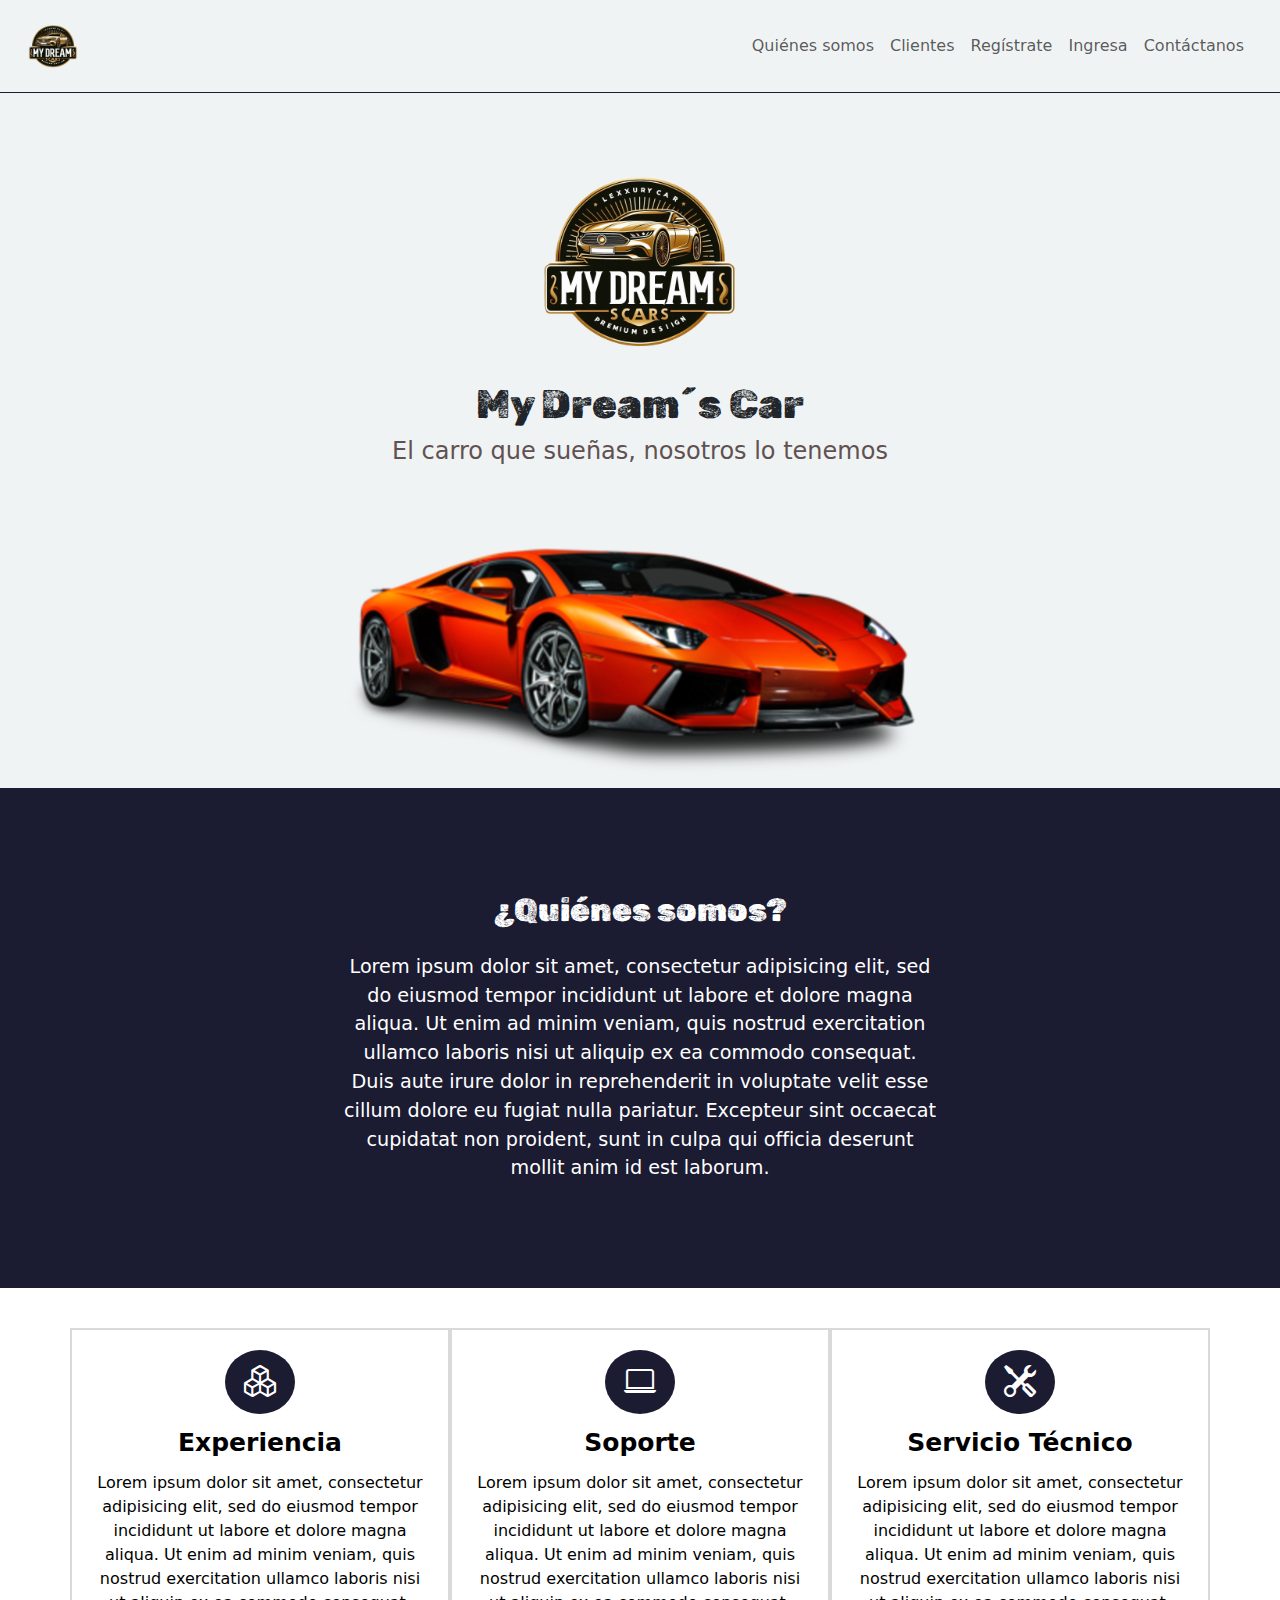
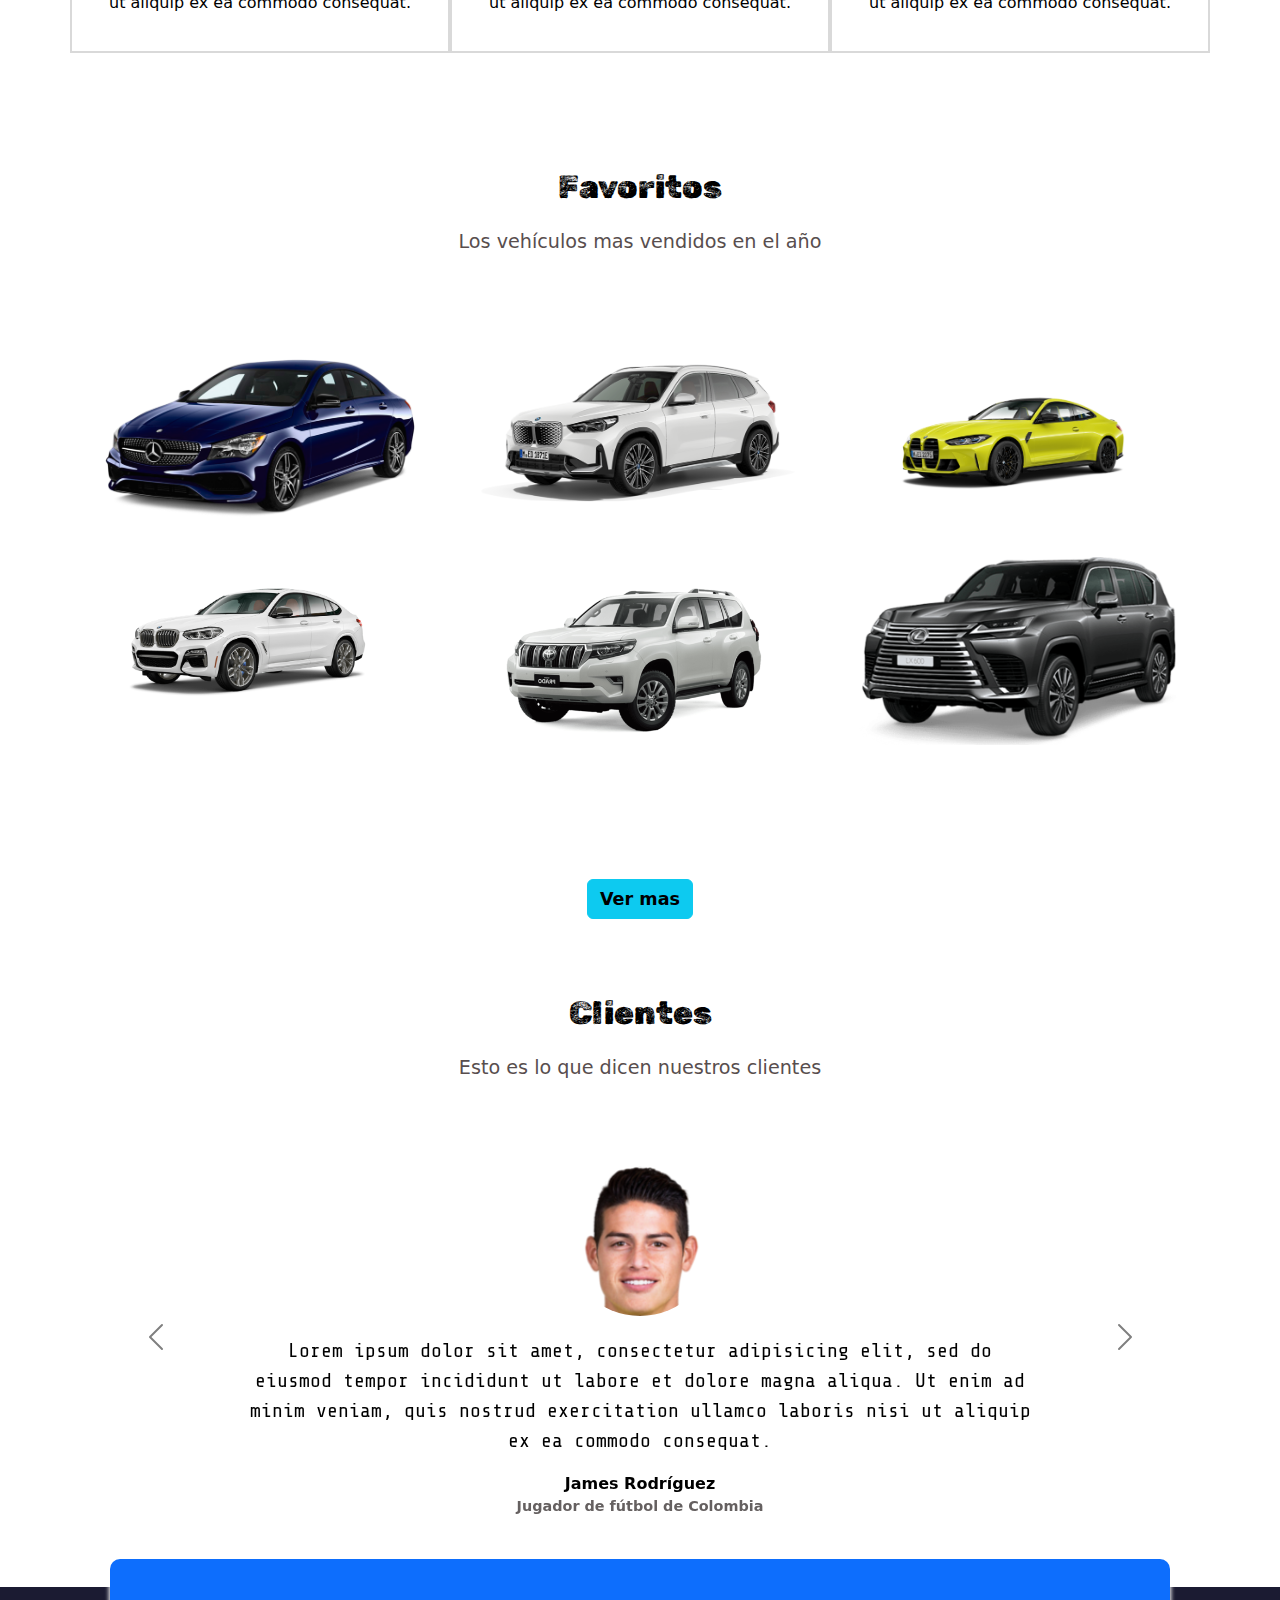
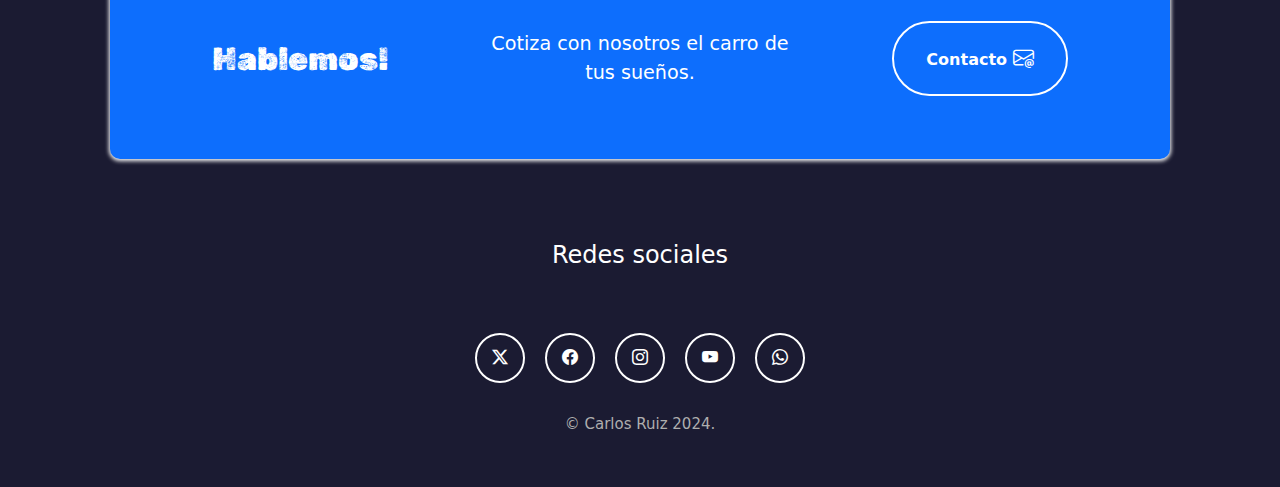
<file: poliweb/index.html>
<!DOCTYPE html>
<html lang="es">
<head>
	<meta charset="utf-8">
	<meta name="author" content="Carlos Ruiz">
	<meta name="description" content="Diseño de página Web - Ciclo 1 Diseño web, Politécnico internacional">
	<meta name="viewport" content="width=device-width, initial-scale=1">
	<!-- Titulo -->
	<title>Carlos Ruiz | Diseño Web - Ciclo 1</title>
	<!-- Favicon -->
	<link rel="shortcut icon" href="images/tarea/mi_logo.png">
	<!-- Bootstrap -->
	<link href="https://cdn.jsdelivr.net/npm/bootstrap@5.3.3/dist/css/bootstrap.min.css" rel="stylesheet" integrity="sha384-QWTKZyjpPEjISv5WaRU9OFeRpok6YctnYmDr5pNlyT2bRjXh0JMhjY6hW+ALEwIH" crossorigin="anonymous">
	<!-- Iconos Bootstrap -->
	<link rel="stylesheet" href="https://cdn.jsdelivr.net/npm/bootstrap-icons@1.11.3/font/bootstrap-icons.min.css">
	<!-- CSS -->
	<link rel="stylesheet" type="text/css" href="css/index.css">
	<!-- Google Fonts -->
	<link rel="preconnect" href="https://fonts.googleapis.com">
	<link rel="preconnect" href="https://fonts.gstatic.com" crossorigin>
	<link href="https://fonts.googleapis.com/css2?family=Calistoga&family=Palanquin+Dark:wght@400;500;600;700&family=Rubik+Dirt&family=Share+Tech+Mono&display=swap" rel="stylesheet">
</head>
<body>
	<!-- Barra de navegacion -->
	<nav class="navbar navbar-expand-md navbar-light">
	  <div class="container-fluid">
	    <button class="navbar-toggler" type="button" data-bs-toggle="collapse" data-bs-target="#navbar-toggler" aria-controls="navbarTogglerDemo01" aria-expanded="false" aria-label="Toggle navigation">
	      <span class="navbar-toggler-icon"></span>
	    </button> 
	    <div class="collapse navbar-collapse" id="navbar-toggler">
	      <a class="navbar-brand" href="#">
	      	<img src="images/tarea/mi_logo.png" width="50px" alt="Logo inicio">
	      </a>      	
	      <ul class="navbar-nav d-flex justify-content-center align-items-center">
	        <li class="nav-item">
	          <a class="nav-link" aria-current="page" href="#somos">Quiénes somos</a>
	        </li>
	        <li class="nav-item">
	          <a class="nav-link" href="#cliente">Clientes</a>
	        </li>
	        <li class="nav-item">
	          <a class="nav-link " href="registro.html">Regístrate</a>
	        </li>
	        <li class="nav-item">
	          <a class="nav-link " href="login.html">Ingresa</a>
	        </li>
	        <li class="nav-item">
	          <a class="nav-link " href="#contacto">Contáctanos</a>
	        </li>
	      </ul>
	    </div>
	  </div>
	</nav>

	<!-- Seccion inicial -->
	<section class="section1 align-items-stretch">
		<div class="section-principal ">
			<img class="logo-empresa" src="images/tarea/mi_logo.png" alt="Foto de la empresa">
			<h1>My Dream´s Car</h1>
			<h2>El carro que sueñas, nosotros lo tenemos</h2>
		</div>
		<div class="section-inferior">
			<img class="section-inferior-imagen img-fluid" src="images/tarea/carro4.png" alt="Imagen de muestra">
		</div>
	</section>

	<!-- Seccion quienes somos -->
	<section id="somos" class="quienes-somos seccion-oscura">
		<div class="contenedor">
			<h2 class="seccion-titulo">¿Quiénes somos?</h2>
			<p class="seccion-texto">Lorem ipsum dolor sit amet, consectetur adipisicing elit, sed do eiusmod
			tempor incididunt ut labore et dolore magna aliqua. Ut enim ad minim veniam,
			quis nostrud exercitation ullamco laboris nisi ut aliquip ex ea commodo
			consequat. Duis aute irure dolor in reprehenderit in voluptate velit esse
			cillum dolore eu fugiat nulla pariatur. Excepteur sint occaecat cupidatat non
			proident, sunt in culpa qui officia deserunt mollit anim id est laborum.</p>
		</div>	
	</section>

	<!-- Seccion Trayectoria -->
	<section class="trayectoria seccion-clara">
		<div class="container text-center">
			<div class="row">
				<!-- experiencia -->
				<div class="columna col-12 col-md-4">
					<i class="bi bi-boxes"></i>
					<p class="trayectoria-titulo">Experiencia</p>
					<p>Lorem ipsum dolor sit amet, consectetur adipisicing elit, sed do eiusmod
					tempor incididunt ut labore et dolore magna aliqua. Ut enim ad minim veniam,
					quis nostrud exercitation ullamco laboris nisi ut aliquip ex ea commodo
					consequat.</p>				
				</div>	

				<!-- soporte -->
				<div class="columna col-12 col-md-4">
					<i class="bi bi-laptop"></i>
					<p class="trayectoria-titulo">Soporte</p>
					<p>Lorem ipsum dolor sit amet, consectetur adipisicing elit, sed do eiusmod
					tempor incididunt ut labore et dolore magna aliqua. Ut enim ad minim veniam,
					quis nostrud exercitation ullamco laboris nisi ut aliquip ex ea commodo
					consequat.</p>
				</div>

				<!-- servicio tecnico -->
				<div class="columna col-12 col-md-4">
					<i class="bi bi-tools"></i>
					<p class="trayectoria-titulo">Servicio Técnico</p>
					<p>Lorem ipsum dolor sit amet, consectetur adipisicing elit, sed do eiusmod
					tempor incididunt ut labore et dolore magna aliqua. Ut enim ad minim veniam,
					quis nostrud exercitation ullamco laboris nisi ut aliquip ex ea commodo
					consequat.</p>
				</div>
			</div>			
		</div> 		
	</section>

	<!-- Los mas vendidos -->
	<section class="mas-vendidos seccion-clara d-flex flex-column">
		<h2 class="seccion-titulo texto-negro">Favoritos</h2>
		<h3 class="seccion-descripcion">Los vehículos mas vendidos en el año</h3>
		<!-- Galeria de proyectos -->
		<div class="container text-center ventas-contenedor">
			<div class="row">
				<!-- Venta 1 -->
				<div class="col-12 col-md-6 col-lg-4">
					<div class="ventas">
						<img src="images/tarea/vendido1.png" alt="Más vendido 1">
						<div class="overlay">
							<a href="https://listado.tucarro.com.co/mercedes-benz-cla-class%3B-amg-line#D[A:Mercedes%20Benz%20CLA%20Class;%20AMG%20Line]" target="_blank" rel="noopener noreferrer">Mercedes Benz CLA Class; AMG Line</a>
						</div>
					</div>
				</div>

				<!-- Venta 2 -->
				<div class="col-12 col-md-6 col-lg-4">
					<div class="ventas">
						<img src="images/tarea/vendido2.png" alt="Más vendido 2">
						<div class="overlay">
							<div class="overlay">
								<a href="https://listado.tucarro.com.co/bmw-ix1#D[A:BMW%20iX1]" target="_blank" rel="noopener noreferrer">BMW iX1</a>
							</div>
						</div>
					</div>
				</div>

				<!-- Venta 3 -->
				<div class="col-12 col-md-6 col-lg-4">
					<div class="ventas">
						<img src="images/tarea/vendido3.png" alt="Más vendido 3">
						<div class="overlay">
							<div class="overlay">
								<a href="https://listado.tucarro.com.co/bmw-m4-coup%C3%A9-competition-2024#D[A:BMW%20M4%20Coup%C3%A9%20Competition%202024]" target="_blank" rel="noopener noreferrer">BMW M4 Coupé Competition 2024</a>
							</div>
						</div>
					</div>
				</div>

				<!-- Venta 4 -->
				<div class="col-12 col-md-6 col-lg-4">
					<div class="ventas">
						<img src="images/tarea/vendido4.png" alt="Más vendido 4">
						<div class="overlay">
							<div class="overlay">
								<a href="https://listado.tucarro.com.co/bmw-ix3-2024#D[A:BMW%20iX3%202024]" target="_blank" rel="noopener noreferrer">BMW iX3 2024</a>
							</div>
						</div>
					</div>
				</div>

				<!-- Venta 5 -->
				<div class="col-12 col-md-6 col-lg-4">
					<div class="ventas">
						<img src="images/tarea/vendido5.png" alt="Más vendido 5">
						<div class="overlay">
							<div class="overlay">
								<a href="https://listado.tucarro.com.co/toyota-txl#D[A:Toyota%20txl]" target="_blank" rel="noopener noreferrer">Toyota txl</a>
							</div>
						</div>
					</div>
				</div>

				<!-- Venta 6 -->
				<div class="col-12 col-md-6 col-lg-4">
					<div class="ventas">
						<img src="images/tarea/vendido6.png" alt="Más vendido 6">
						<div class="overlay">
							<div class="overlay">
								<a href="https://listado.tucarro.com.co/lexus-lx-5.7-570#D[A:Lexus%20LX%205.7%20570]" target="_blank" rel="noopener noreferrer">Lexus LX 5.7 570</a>
							</div>
						</div>
					</div>
				</div>
			</div>
		</div>
	<a href="https://carlosruiz2024.github.io/CasoIntegrador_ciclo1.github.io/" target="_blank" rel="noopener noreferrer"> <button type="button" class="btn btn-info">Ver mas</button> </a>
	</section>

	<!-- Clientes -->
	<section id="cliente" class="clientes seccion-clara">
		<h2 class="seccion-titulo">Clientes</h2>
		<h3 class="seccion-descripcion">Esto es lo que dicen nuestros clientes</h3>
		
		<!-- Carousel -->
		<div id="testimonios-carrusel" class="carousel carousel-dark slide" data-bs-ride="carousel">
		  <div class="carousel-inner">
		    <div class="carousel-item active">
		    	<div class="container">
		    		<img class="testimonio-imagen rounded-circle" src="images/tarea/james.png" alt="Foto de James">
		    		<p class="testimonio-texto">Lorem ipsum dolor sit amet, consectetur adipisicing elit, sed do eiusmod
		    		tempor incididunt ut labore et dolore magna aliqua. Ut enim ad minim veniam,
		    		quis nostrud exercitation ullamco laboris nisi ut aliquip ex ea commodo
		    		consequat.
		    		</p>
		    		<div class="testimonio-info">
		    			<p class="cliente">James Rodríguez</p>
		    			<p class="cargo">Jugador de fútbol de Colombia</p>
		    		</div>
		    	</div>		      
		  </div>
		  <div class="carousel-item">
		    	<div class="container">
		    		<img class="testimonio-imagen rounded-circle" src="images/tarea/messi.png" alt="Foto de Messi">
		    		<p class="testimonio-texto">Lorem ipsum dolor sit amet, consectetur adipisicing elit, sed do eiusmod
		    		tempor incididunt ut labore et dolore magna aliqua. Ut enim ad minim veniam,
		    		quis nostrud exercitation ullamco laboris nisi ut aliquip ex ea commodo
		    		consequat.
		    		</p>
		    		<div class="testimonio-info">
		    			<p class="cliente">Lionel Messi</p>
		    			<p class="cargo">Jugador de fútbol de Argentina</p>
		    		</div>
		    	</div>		      
		  </div>
		  <div class="carousel-item">
		    	<div class="container">
		    		<img class="testimonio-imagen rounded-circle" src="images/tarea/falcao.png" alt="Foto de Falcao">
		    		<p class="testimonio-texto">Lorem ipsum dolor sit amet, consectetur adipisicing elit, sed do eiusmod
		    		tempor incididunt ut labore et dolore magna aliqua. Ut enim ad minim veniam,
		    		quis nostrud exercitation ullamco laboris nisi ut aliquip ex ea commodo
		    		consequat.
		    		</p>
		    		<div class="testimonio-info">
		    			<p class="cliente">Radamel Falcao</p>
		    			<p class="cargo">Jugador de fútbol de Colombia</p>
		    		</div>
		    	</div>		      
		  </div>
		  <div class="carousel-item">
		    	<div class="container">
		    		<img class="testimonio-imagen rounded-circle" src="images/tarea/lucho.png" alt="Foto de Luis Diaz">
		    		<p class="testimonio-texto">Lorem ipsum dolor sit amet, consectetur adipisicing elit, sed do eiusmod
		    		tempor incididunt ut labore et dolore magna aliqua. Ut enim ad minim veniam,
		    		quis nostrud exercitation ullamco laboris nisi ut aliquip ex ea commodo
		    		consequat.
		    		</p>
		    		<div class="testimonio-info">
		    			<p class="cliente">Luis Diaz</p>
		    			<p class="cargo">Jugador de fútbol de Colombia</p>
		    		</div>
		    	</div>		      
		  </div>
		  <div class="carousel-item">
		    	<div class="container">
		    		<img class="testimonio-imagen rounded-circle" src="images/tarea/mbappe.png" alt="Foto de Mbappe">
		    		<p class="testimonio-texto">Lorem ipsum dolor sit amet, consectetur adipisicing elit, sed do eiusmod
		    		tempor incididunt ut labore et dolore magna aliqua. Ut enim ad minim veniam,
		    		quis nostrud exercitation ullamco laboris nisi ut aliquip ex ea commodo
		    		consequat.
		    		</p>
		    		<div class="testimonio-info">
		    			<p class="cliente">Kilyan Mbappé</p>
		    			<p class="cargo">Jugador de fútbol de Francia</p>
		    		</div>
		    	</div>		      
		  </div>
		  <button class="carousel-control-prev" type="button" data-bs-target="#testimonios-carrusel" data-bs-slide="prev">
		    <span class="carousel-control-prev-icon" aria-hidden="true"></span>
		    <span class="visually-hidden">Previous</span>
		  </button>
		  <button class="carousel-control-next" type="button" data-bs-target="#testimonios-carrusel" data-bs-slide="next">
		    <span class="carousel-control-next-icon" aria-hidden="true"></span>
		    <span class="visually-hidden">Next</span>
		  </button>
		</div>		
	</section>

	<!-- Contacto -->
	<section id="contacto" class="contacto seccion-oscura">
		<div class="container">
			<div class="container text-center rectangulo d-flex justify-content-evenly">
				<div class="row">
					<div class="col-12 col-md-4 seccion-titulo">
						Hablemos!
					</div>
					<div class="col-12 col-md-4 descripcion">
						Cotiza con nosotros el carro de tus sueños.
					</div>
					<div class="col-12 col-md-4">
						<a href="mailto:mydreamscar@gmail.com">
							<button type="button">
								Contacto
								<i class="bi bi-envelope-at"></i>
							</button>
						</a>
					</div>
				</div>
			</div>
		</div>
	</section>

	<!-- Pie de pagina -->
	<footer class="seccion-oscura d-flex flex-column align-items-center justify-content-center">
		<p class="footer-rs">Redes sociales</p>
		<div class="iconos-rs d-flex flex-wrap align-items-center justify-content-center">
			<a href="https://twitter.com" target="_blank" rel="noopener noreferrer">
				<i class="bi bi-twitter-x"></i>
			</a>
			<a href="https://facebook.com" target="_blank" rel="noopener noreferrer">
				<i class="bi bi-facebook"></i>
			</a>
			<a href="https://instagram.com" target="_blank" rel="noopener noreferrer">
				<i class="bi bi-instagram"></i>
			</a>
			<a href="https://youtube.com" target="_blank" rel="noopener noreferrer">
				<i class="bi bi-youtube"></i>
			</a>
			<a href="https://whatsapp.com" target="_blank" rel="noopener noreferrer">
				<i class="bi bi-whatsapp"></i>
			</a>
		</div>
		<div class="derechos-de-autor">&copy Carlos Ruiz 2024.</div>
	</footer>

<script src="https://cdn.jsdelivr.net/npm/bootstrap@5.3.3/dist/js/bootstrap.bundle.min.js" integrity="sha384-YvpcrYf0tY3lHB60NNkmXc5s9fDVZLESaAA55NDzOxhy9GkcIdslK1eN7N6jIeHz" crossorigin="anonymous"></script>
</body>
</html>
</file>
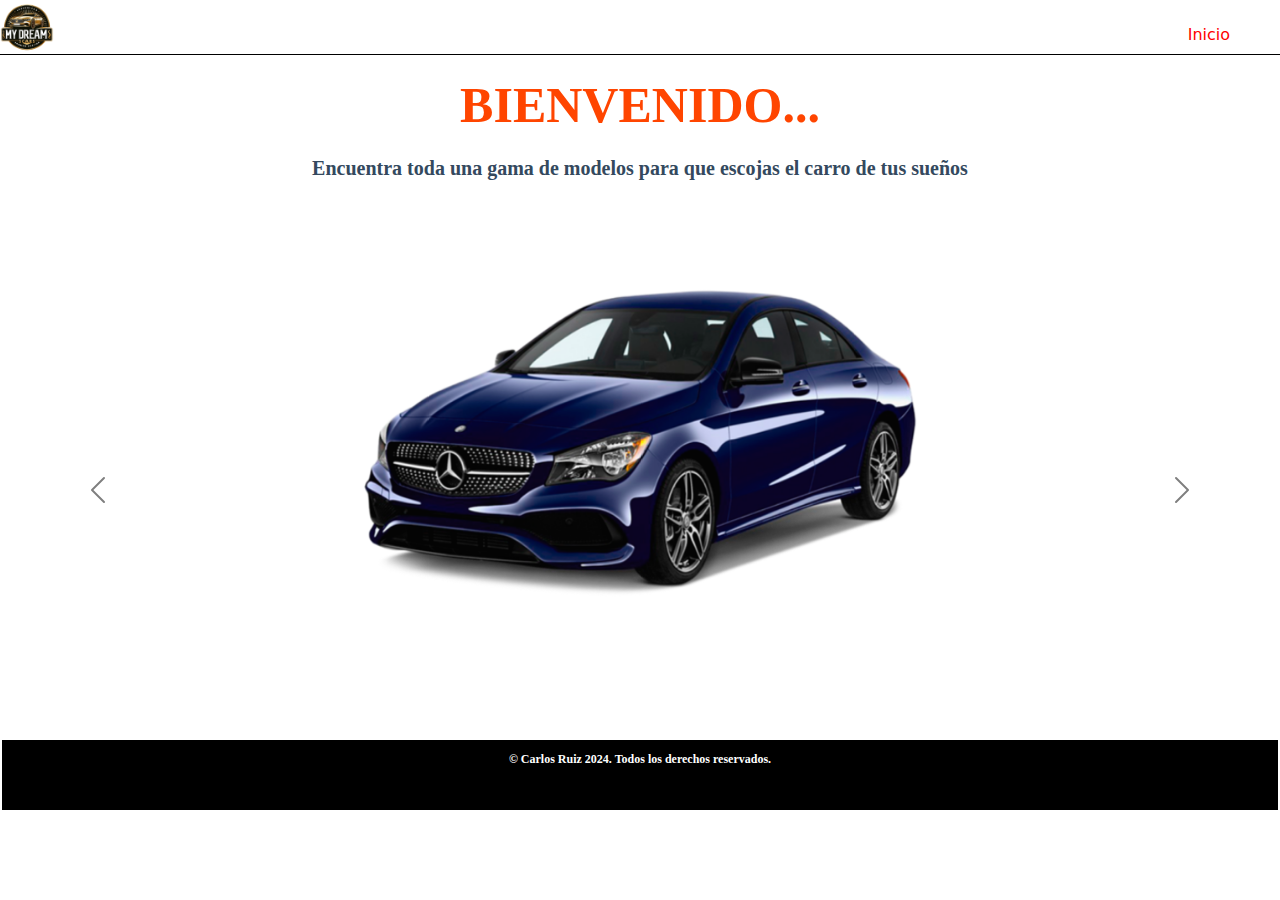
<file: bienvenido.html>
<!DOCTYPE html>
<html>
<head>
	<meta charset="utf-8">
	<meta name="viewport" content="width=device-width, initial-scale=1">
	<title>Catálogo</title>
	<link rel="shortcut icon" type="text/css" href="images/tarea/favicon.png">
	<link href="https://cdn.jsdelivr.net/npm/bootstrap@5.3.3/dist/css/bootstrap.min.css" rel="stylesheet" integrity="sha384-QWTKZyjpPEjISv5WaRU9OFeRpok6YctnYmDr5pNlyT2bRjXh0JMhjY6hW+ALEwIH" crossorigin="anonymous">
	<link rel="stylesheet" type="text/css" href="css/bienvenido.css">
</head>
<body>
	<main class="main">
		<header class="header">
			<img src="images/tarea/mi_logo.png">
			<div class="nav">
				<nav class="navbar">
					<a href="index.html">Inicio</a>
				</nav>
			</div>
		</header>
		<section class="section">
			<h1>BIENVENIDO...</h1>
			<p>Encuentra toda una gama de modelos para que escojas el carro de tus sueños</p>

			<!-- Carousel -->
			<div id="carros-carrusel" class="carousel carousel-dark slide" data-bs-ride="carousel">
			  <div class="carousel-inner">
			    <div class="carousel-item active">
			    	<div class="container">
			    		<a href="https://listado.tucarro.com.co/mercedes-benz-cla-class%3B-amg-line#D[A:Mercedes%20Benz%20CLA%20Class;%20AMG%20Line]" target="_blank" rel="noopener noreferrer">
			    			<img class="stock-imagen" src="images/tarea/vendido1.png" alt="auto 1">
			    		</a>
			    	</div>		      
			  </div>

			  <div class="carousel-item">
			    	<div class="container">
			    		<a href="https://listado.tucarro.com.co/bmw-ix1#D[A:BMW%20iX1]" target="_blank" rel="noopener noreferrer">
			    			<img class="stock-imagen" src="images/tarea/vendido2.png" alt="auto 2">
			    		</a>
			    	</div>		      
			  </div>

			  <div class="carousel-item">
			    	<div class="container">
			    		<a href="https://listado.tucarro.com.co/bmw-m4-coup%C3%A9-competition-2024#D[A:BMW%20M4%20Coup%C3%A9%20Competition%202024]" target="_blank" rel="noopener noreferrer">
			    			<img class="stock-imagen" src="images/tarea/vendido3.png" alt="auto 3">
			    		</a>
			    	</div>		      
			  </div>

			  <div class="carousel-item">
			    	<div class="container">
			    		<a href="https://listado.tucarro.com.co/bmw-ix3-2024#D[A:BMW%20iX3%202024]" target="_blank" rel="noopener noreferrer">
			    			<img class="stock-imagen" src="images/tarea/vendido4.png" alt="auto 4">
			    		</a>
			    	</div>		      
			  </div>

			  <div class="carousel-item">
			    	<div class="container">
			    		<a href="https://listado.tucarro.com.co/toyota-txl#D[A:Toyota%20txl]" target="_blank" rel="noopener noreferrer">
			    			<img class="stock-imagen" src="images/tarea/vendido5.png" alt="auto 5">
			    		</a>
			    	</div>		      
			  </div>

			   <div class="carousel-item">
			    	<div class="container">
			    		<a href="https://listado.tucarro.com.co/ferrari#D[A:ferrari]" target="_blank" rel="noopener noreferrer">
			    			<img class="stock-imagen" src="images/tarea/carro3.png" alt="auto 6">
			    		</a>
			    	</div>		      
			  </div>

			  <div class="carousel-item">
			    	<div class="container">
			    		<a href="https://listado.tucarro.com.co/lamborghini#D[A:lamborghini]" target="_blank" rel="noopener noreferrer">
			    			<img class="stock-imagen" src="images/tarea/carro4.png" alt="auto 7">
			    		</a>
			    	</div>		      
			  </div>

			  <div class="carousel-item">
			    	<div class="container">
			    		<a href="https://listado.tucarro.com.co/audi-rs#D[A:audi%20rs]" target="_blank" rel="noopener noreferrer">
			    			<img class="stock-imagen" src="images/tarea/carro5.png" alt="auto 8">
			    		</a>
			    	</div>		      
			  </div>
			 
			  <button class="carousel-control-prev" type="button" data-bs-target="#carros-carrusel" data-bs-slide="prev">
			    <span class="carousel-control-prev-icon" aria-hidden="true"></span>
			    <span class="visually-hidden">Previous</span>
			  </button>
			  <button class="carousel-control-next" type="button" data-bs-target="#carros-carrusel" data-bs-slide="next">
			    <span class="carousel-control-next-icon" aria-hidden="true"></span>
			    <span class="visually-hidden">Next</span>
			  </button>
			</div>

			<footer class="footer">
				<p>&copy Carlos Ruiz 2024. Todos los derechos reservados.</p>				
			</footer>
	</main>
<script src="https://cdn.jsdelivr.net/npm/bootstrap@5.3.3/dist/js/bootstrap.bundle.min.js" integrity="sha384-YvpcrYf0tY3lHB60NNkmXc5s9fDVZLESaAA55NDzOxhy9GkcIdslK1eN7N6jIeHz" crossorigin="anonymous"></script>
</body>
</html>
</file>
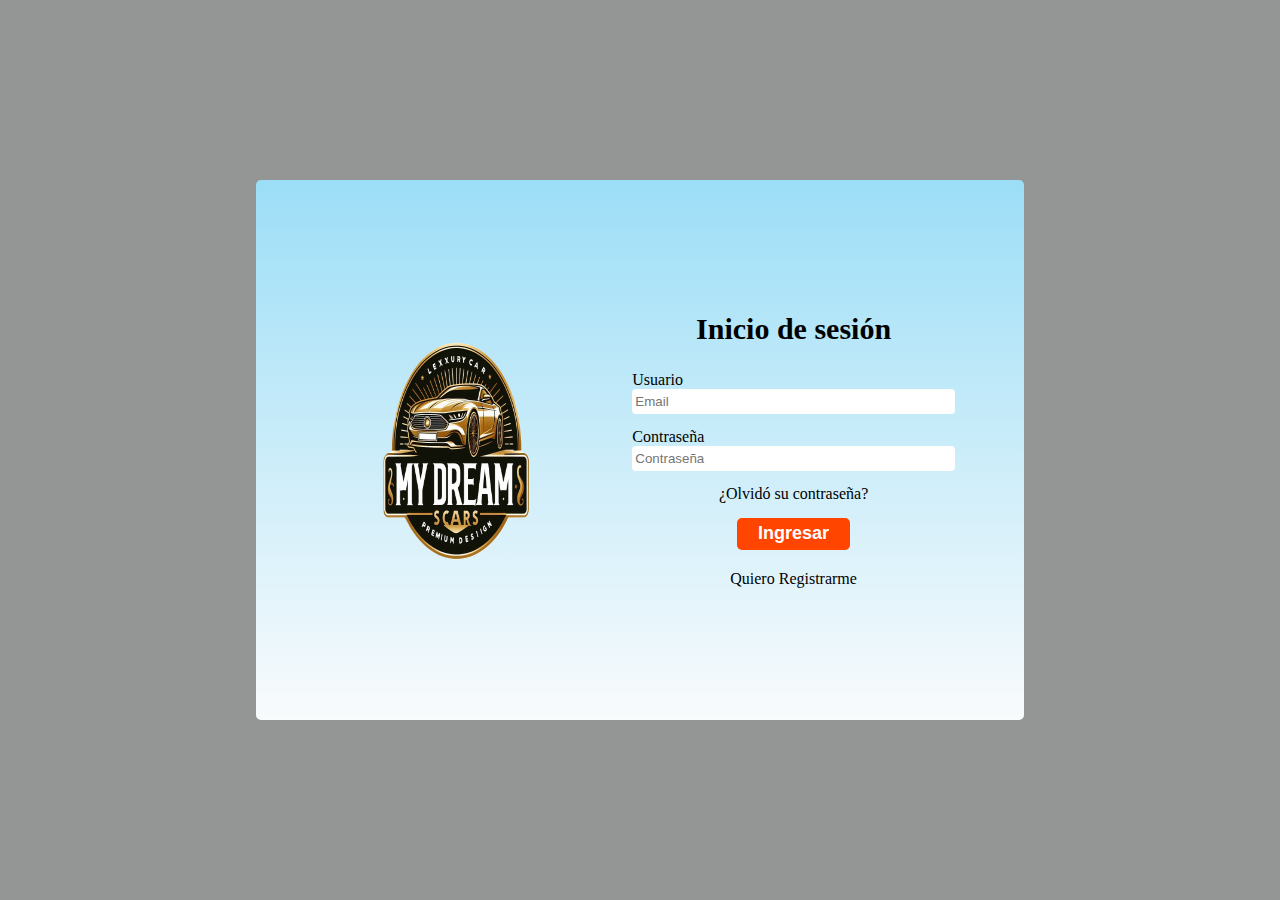
<file: login.html>
<!DOCTYPE html>
<html>
<head>
	<meta charset="utf-8">
	<meta name="viewport" content="width=device-width, initial-scale=1">
	<link rel="shortcut icon" type="text/css" href="images/tarea/favicon.png">
	<link rel="stylesheet" href="css/login.css">
	<title>Login</title>
</head>
<body>
	<main class="main">
		<section class="login">
			<article class="izq">
				<img src="images/tarea/mi_logo.png">
			</article>
			<aside class="der">
				<div class="contenedor">
					<h2>Inicio de sesión</h2>
					<form class="formulario" action="bienvenido.html">
						<div class="username">
							<label>Usuario</label>
							<input type="email" placeholder="Email" name="email" required>
						</div>
						<div class="password">
							<label>Contraseña</label>
							<input type="password" placeholder="Contraseña" name="password" required>
						</div>
						<p>¿Olvidó su <a href="#">contraseña?</a> </p>
						<input class="submit" type="submit" name="submit" value="Ingresar">
					</form>
					<p class="reg">Quiero <a href="registro.html">Registrarme</a> </p>
				</div>
			</aside>
		</section>
</main>
</body>
</html>
</file>
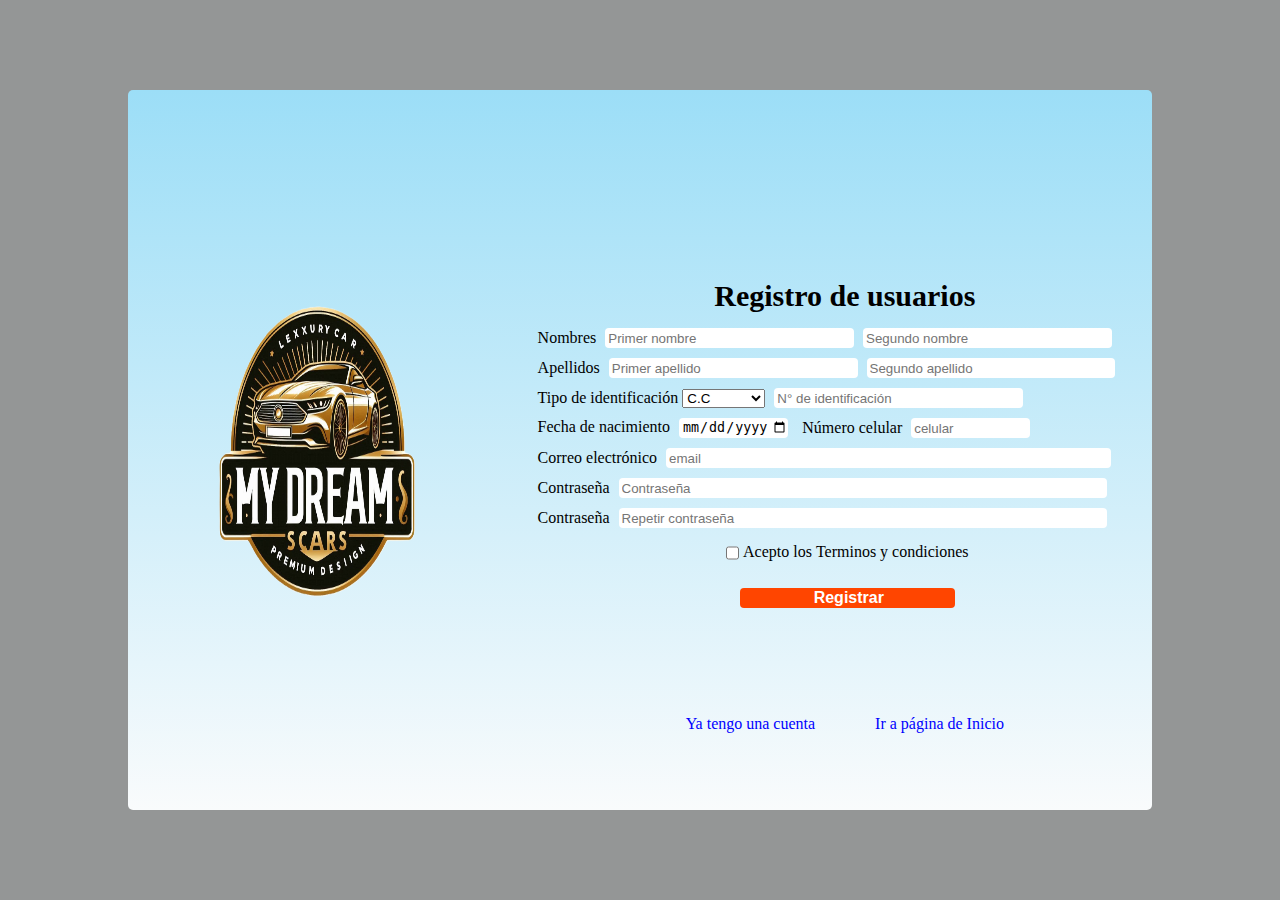
<file: registro.html>
<!DOCTYPE html>
<html>
<head>
	<meta charset="utf-8">
	<meta name="viewport" content="width=device-width, initial-scale=1">
	<link rel="shortcut icon" href="images/tarea/favicon.png">
	<link rel="stylesheet" type="text/css" href="css/registro.css">
	<title>Registro</title>
</head>
<body>
	<main class="main">
		<section class="login">
			<article class="izq">
				<img src="images/tarea/mi_logo.png">
			</article>
			<aside class="der">
				<div class="contenedor">
					<form class="formulario" action="bienvenido.html">
						<h2>Registro de usuarios</h2>
						<div class="nombres">
							<label>Nombres</label>
							<input type="text" placeholder="Primer nombre" name="nombre1" required>
							<input type="text" placeholder="Segundo nombre" name="nombre2" >
						</div>
						<div class="apellidos">
							<label>Apellidos</label>
							<input type="text" placeholder="Primer apellido" name="apellido1" required>
							<input type="text" placeholder="Segundo apellido" name="apellido2" >
						</div>
						<div class="id">
							<label>Tipo de identificación</label>
							<select class="select" name="select" id="select">
								<option value="valor1">T.I</option>
								<option value="valor2" selected>C.C</option>
								<option value="valor3">C.E</option>
								<option value="valor4">Pasaporte</option>
							</select>
							<input type="text" placeholder="N° de identificación" name="id" required>
						</div>
						<div class="date">
							<div class="fn">
								<label>Fecha de nacimiento</label>
								<input type="date" placeholder="fecha de nacimiento" name="date">
							</div>
							<div class="cel">
								<label>Número celular</label>
								<input type="text" placeholder="celular" name="celular">
							</div>
						</div>
						<div class="username">
							<label>Correo electrónico</label>
							<input type="email" placeholder="email" name="email" required>
						</div>
						<div class="password">
							<div class="pass1">
								<label>Contraseña</label>
								<input type="password" placeholder="Contraseña" name="password" required>
							</div>
							<div class="pass2">
								<label>Contraseña</label>
								<input type="password" placeholder="Repetir contraseña" name="password" required>
							</div>
						</div>
						<div class="tyc">
							<input type="checkbox" name="tyc" required>
							<p> Acepto los <a href="#">Terminos y condiciones</a> </p>
						</div>

						<input class="submit" type="submit" name="submit" value="Registrar">
						
					</form>
					<div class="inicio">
						<a href="login.html">Ya tengo una cuenta</a>
						<a href="index.html">Ir a página de Inicio</a>
					</div>					
				</div>
			</aside>
		</section>
</main>
</body>
</html>
</file>
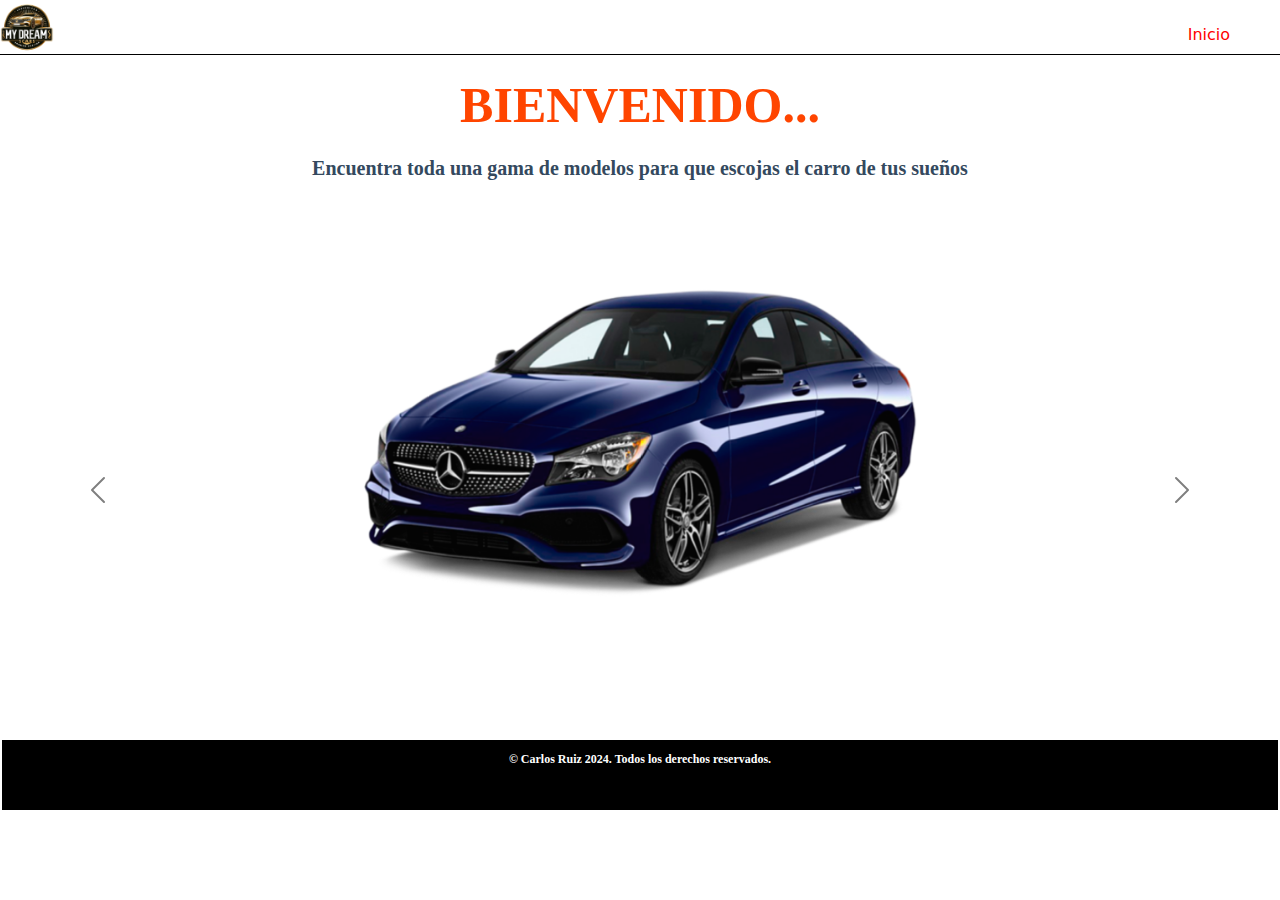
<file: poliweb/bienvenido.html>
<!DOCTYPE html>
<html>
<head>
	<meta charset="utf-8">
	<meta name="viewport" content="width=device-width, initial-scale=1">
	<title>Catálogo</title>
	<link rel="shortcut icon" type="text/css" href="images/tarea/favicon.png">
	<link href="https://cdn.jsdelivr.net/npm/bootstrap@5.3.3/dist/css/bootstrap.min.css" rel="stylesheet" integrity="sha384-QWTKZyjpPEjISv5WaRU9OFeRpok6YctnYmDr5pNlyT2bRjXh0JMhjY6hW+ALEwIH" crossorigin="anonymous">
	<link rel="stylesheet" type="text/css" href="css/bienvenido.css">
</head>
<body>
	<main class="main">
		<header class="header">
			<img src="images/tarea/mi_logo.png">
			<div class="nav">
				<nav class="navbar">
					<a href="index.html">Inicio</a>
				</nav>
			</div>
		</header>
		<section class="section">
			<h1>BIENVENIDO...</h1>
			<p>Encuentra toda una gama de modelos para que escojas el carro de tus sueños</p>

			<!-- Carousel -->
			<div id="carros-carrusel" class="carousel carousel-dark slide" data-bs-ride="carousel">
			  <div class="carousel-inner">
			    <div class="carousel-item active">
			    	<div class="container">
			    		<a href="https://listado.tucarro.com.co/mercedes-benz-cla-class%3B-amg-line#D[A:Mercedes%20Benz%20CLA%20Class;%20AMG%20Line]" target="_blank" rel="noopener noreferrer">
			    			<img class="stock-imagen" src="images/tarea/vendido1.png" alt="auto 1">
			    		</a>
			    	</div>		      
			  </div>

			  <div class="carousel-item">
			    	<div class="container">
			    		<a href="https://listado.tucarro.com.co/bmw-ix1#D[A:BMW%20iX1]" target="_blank" rel="noopener noreferrer">
			    			<img class="stock-imagen" src="images/tarea/vendido2.png" alt="auto 2">
			    		</a>
			    	</div>		      
			  </div>

			  <div class="carousel-item">
			    	<div class="container">
			    		<a href="https://listado.tucarro.com.co/bmw-m4-coup%C3%A9-competition-2024#D[A:BMW%20M4%20Coup%C3%A9%20Competition%202024]" target="_blank" rel="noopener noreferrer">
			    			<img class="stock-imagen" src="images/tarea/vendido3.png" alt="auto 3">
			    		</a>
			    	</div>		      
			  </div>

			  <div class="carousel-item">
			    	<div class="container">
			    		<a href="https://listado.tucarro.com.co/bmw-ix3-2024#D[A:BMW%20iX3%202024]" target="_blank" rel="noopener noreferrer">
			    			<img class="stock-imagen" src="images/tarea/vendido4.png" alt="auto 4">
			    		</a>
			    	</div>		      
			  </div>

			  <div class="carousel-item">
			    	<div class="container">
			    		<a href="https://listado.tucarro.com.co/toyota-txl#D[A:Toyota%20txl]" target="_blank" rel="noopener noreferrer">
			    			<img class="stock-imagen" src="images/tarea/vendido5.png" alt="auto 5">
			    		</a>
			    	</div>		      
			  </div>

			   <div class="carousel-item">
			    	<div class="container">
			    		<a href="https://listado.tucarro.com.co/ferrari#D[A:ferrari]" target="_blank" rel="noopener noreferrer">
			    			<img class="stock-imagen" src="images/tarea/carro3.png" alt="auto 6">
			    		</a>
			    	</div>		      
			  </div>

			  <div class="carousel-item">
			    	<div class="container">
			    		<a href="https://listado.tucarro.com.co/lamborghini#D[A:lamborghini]" target="_blank" rel="noopener noreferrer">
			    			<img class="stock-imagen" src="images/tarea/carro4.png" alt="auto 7">
			    		</a>
			    	</div>		      
			  </div>

			  <div class="carousel-item">
			    	<div class="container">
			    		<a href="https://listado.tucarro.com.co/audi-rs#D[A:audi%20rs]" target="_blank" rel="noopener noreferrer">
			    			<img class="stock-imagen" src="images/tarea/carro5.png" alt="auto 8">
			    		</a>
			    	</div>		      
			  </div>
			 
			  <button class="carousel-control-prev" type="button" data-bs-target="#carros-carrusel" data-bs-slide="prev">
			    <span class="carousel-control-prev-icon" aria-hidden="true"></span>
			    <span class="visually-hidden">Previous</span>
			  </button>
			  <button class="carousel-control-next" type="button" data-bs-target="#carros-carrusel" data-bs-slide="next">
			    <span class="carousel-control-next-icon" aria-hidden="true"></span>
			    <span class="visually-hidden">Next</span>
			  </button>
			</div>	

			<!-- <div class="comtainer py-4">

				<div id="slider-codersfree" class="carousel slide" data-bs-ride="carousel">

					<div class="carousel-indicators">
						<button class="active" data-bs-target="#slider-codersfree" data-bs-slide-to="0"></button>
						<button data-bs-target="#slider-codersfree" data-bs-slide-to="1"></button>
						<button data-bs-target="#slider-codersfree" data-bs-slide-to="2"></button>
					</div>

					<div class="carousel-inner">

						<div class="carousel-item active">
							<img class="d-block w-100" src="images/tarea/carro3.png" alt="">
						</div>
						<div class="carousel-item">
							<img class="d-block w-100" src="images/tarea/carro4.png" alt="">
						</div>
						<div class="carousel-item">
							<img class="d-block w-100" src="images/tarea/carro5.png" alt="">
						</div>
						
					</div>

					<button class="carousel-control-prev" data-bs-target="#slider-codersfree" data-bs-slide="prev">
						<span class="carousel-control-prev-icon"></span>
					</button>

					<button class="carousel-control-next" data-bs-target="#slider-codersfree" data-bs-slide="next">
						<span class="carousel-control-next-icon"></span>
					</button>
					
				</div>
				
			</div>-->
			<footer class="footer">
				<p>&copy Carlos Ruiz 2024. Todos los derechos reservados.</p>				
			</footer>
	</main>
<script src="https://cdn.jsdelivr.net/npm/bootstrap@5.3.3/dist/js/bootstrap.bundle.min.js" integrity="sha384-YvpcrYf0tY3lHB60NNkmXc5s9fDVZLESaAA55NDzOxhy9GkcIdslK1eN7N6jIeHz" crossorigin="anonymous"></script>
</body>
</html>
</file>
<file: poliweb/css/index.css>
/* Barra de navegacion */
.navbar{
	padding: 1rem;
	background-color: #F0F3F4;
	border-bottom: 1px solid #1b1b32;
}

.navbar-collapse{
	align-items: center;
	justify-content: space-between;
}

.navbar-nav a:hover{
	color: black;
	font-weight: bold;
	font-size: 1.1rem;
	text-decoration: underline;
}

/* Diseño general */
section{
	display: flex;
	flex-direction: column;
	align-items: center;
	justify-content: center;
}

h1{
	font-size: 2.5rem;
	font-family: "Rubik Dirt", system-ui;
}

.seccion-oscura{
	color: white;
	background-color: #1b1b32;
}

.seccion-clara{
	color: black;
	background-color: white;
}

.seccion-titulo{
	font-size: 2rem;
	padding: 15px 0;
	font-family: 'Rubik dirt', cursive;
}

.seccion-descripcion{
	font-size: 1.2rem;
	color: #584e4e;
}

.seccion-texto{
	font-size: 1.2rem;
}

.btn-info{
	font-size: 1.1rem;
	margin: 20px;
	font-weight: bold;

}

.texto-negro{
	color: black;
}

.texto-blanco{
	color: white;
}

/* Seccion Sobre mi */
.section1{
	background-color: #F0F3F4;
	min-height: 450px;
	text-align: center;
}
.section-principal{
	display: flex;
	flex-direction: column;
	justify-content: center;
	align-items: center;
	padding: 3rem;
}
.logo-empresa{
	width: 200px;
	height: 200px;
	border-radius: 40%;
	margin: 20px;
}
.section-principal h2{
	font-size: 1.5rem;
	color: #615151;
}

/* Quienes-somos */

.quienes-somos{
	height: 500px;
	padding: 10px;
}

.quienes-somos .contenedor{
	max-width: 600px;
	text-align: center;
}

/* Trayectoria */
.trayectoria{
	padding: 40px 40px 60px 40px;
}

.trayectoria-titulo{
	font-size: 25px;
	font-weight: bold;
	margin: 10px 0;
}

.trayectoria i{
	font-size: 2rem;
	color: white;
	background-color: #1b1b32;
	padding: 8px 19px;
	border-radius: 50%;
}

.badges-contenedor{
	font-size: 25px;
	font-weight: bold;
	margin-bottom: 30px;
}

.trayectoria .columna{
	padding: 20px;
	border: 2px solid #8080804d;
	display: flex;
	flex-direction: column;
	align-items: center;
	justify-content: space-evenly;
	transition: all 0.2s ease-in;
}

.trayectoria .columna:hover{
	color: white;
	background-color: #1b1b32;
}

/* los mas vendidos */
.mas-vendidos{
	padding: 40px;
}

.mas-vendidos img{
	height: 100%;
	width: 100%;
	padding: 10px;
	border-radius: 10px;
	display: block;
	transition: all 0.2s ease;
}

.ventas-contenedor{
	padding-top: 60px;
	margin-bottom: 40px;
}

.overlay{
	transition: all 0.2s ease;
	opacity: 0;
	position: absolute;
	top: 50%;
	left: 50%;
	transform: translate(-50%, -50%);
	text-align: center;
}

.overlay a{
	color: #6a6a6a;
	font-size: 18px;
	font-weight: bold;
	margin-bottom: 0;
	text-decoration: none;
}

/*.overlay p{
	color: #6a6a6a;
	font-size: 20px;
	font-weight: bold;
	margin-bottom: 0;
}*/

.ventas{
	position: relative;
}

.ventas:hover img{
	opacity: 0.2;
}

.ventas:hover .overlay{
	opacity: 1;
}

.overlay .iconos-contenedor{
	display: flex;
}

.overlay i{
	color: black;
	font-size: 60px;
	margin: 10px;
}

/* Testimonios */
.testimonios{
	padding: 40px 40px 80px 40px;
}

.testimonios .carousel{
	max-width: 800px;
}

.carousel-item{
	height: 500px;
}

.carousel-item .container{
	width: 100%;
	height: 100%;
	display: flex;
	flex-direction: column;
	align-items: center;
	justify-content: center;
}

.testimonio-imagen{
	height: 150px;
	width: 150px;
	margin: 10px 10px 20px 10px;
}

.testimonio-texto{
	max-width: 70%;
	font-size: 20px;
	text-align: center;
	font-family: "Share Tech Mono", monospace;;
}

.testimonio-info{
	font-weight: bold;
	text-align: center;
}

.testimonio-info p{
	margin-bottom: 0;
}

.testimonio-footer .cliente{
	font-size: 1.2rem;
}

.testimonio-info .cargo{
	font-size: 0.9rem;
	color: #656060;
}

/* Contacto */
.contacto .container{
	max-width: 1100px;
	min-height: 200px;
	padding: 20px;
}

.contacto .rectangulo{
	margin-top: -3rem;
	background-color: rgb(13,110,253);
	border-radius: 10px;
	box-shadow: 0px 1px 4px 1px white; 
}

.contacto .row{
	width:  100%;
	display: flex;
	align-items: center;
}

.contacto .descripcion{
	color: white;
	font-size: 1.2rem;
}

.contacto button{
	color: white;
	font-weight: bold;
	background-color: transparent;
	border: 2px solid white;
	padding: 1.25em 2em;
	margin: 10px;
	border-radius: 100px;
	transition: all 0.2s ease-in-out;
}

.contacto button:hover{
	background-color: white;
	color: black;
}

.contacto button i{
	color: white;
	font-size: 1.3rem;
	transition: all 0.2s ease-in-out;
}

.contacto button:hover i{
	color: black;
}

/* Footer */
footer{
	min-height: 300px;
}

.footer-rs{
	font-size: 1.5rem;
	padding: 20px;
	margin-bottom: 30px;
}

.footer-rs p{
	font-family: "Calistoga", serif;
}

.iconos-rs a{
	width: 50px;
	height: 50px;
	display: flex;
	align-items: center;
	justify-content: center;
	padding: 2px;
	margin: 10px;
	border: 2px solid white;
	border-radius: 50%;
	transition: all 0.2s ease-in;
}

.iconos-rs i{
	color: white;
	font-size: all 0.2s ease-in;
}

.iconos-rs a:hover{
	background-color: white;
	border: 2px solid rgb(13,110,253);
}

.iconos-rs a:hover i{
	color: black;	
}

.derechos-de-autor{
	font-size: 15px;
	color:#aeaeae;
	padding: 20px;
}

/* Adaptab le (responsive) */

@media screen and (max-width: 400px){
	.overlay a{
		font-size: 10px;
	}
}

@media screen and (max-width: 767px){
	.navbar-brand{
		display: none;
	}
}

@media and (min-width: 700px){
	.section-inferior-imagen{
		max-width: 600px;
	}
}

@media screen and (max-width: 800px){
	.testimonio-imagen{
		height: 120px;
		width: 120px;
	}

	.testimonio-texto{
		font-size: 18px;
	}
}
</file>
<file: css/bienvenido.css>
*{
	margin: 0;
	padding: 0;
	box-sizing: 0;

}
.main{
	width: 100%;
	height: 100vh;
	
}
.header{
	width: 100%;
	height: 55px;
	display: flex;
	flex-direction: row;
	justify-content: start;
	align-items: start;
	border-bottom: 1px solid black;
}
.header img{
	object-fit: cover;
	height: 100%;
}

.nav{
	width: 100%;
	height: 50%;
	display: flex;
	justify-content: flex-end;
	align-items: start;
}
.navbar a{
	color: red;
	font-size: 16px;
	text-decoration: none;
	padding-top: 15px;
	padding-right: 50px;
}
.navbar a:hover{
	color: black;
	font-size: 20px;
}
.section{
	width: 100%;
	height: calc(100vh - 105px);
	display: flex;
	flex-direction: column;
	justify-content: start;
	align-items: center;
	
}
.section h1{
	font-size: 50px;
	font-family: 'sans-serif;';
	font-weight: 600;
	color: orangered;
	margin-top: 20px;
}
.section p{
	font-size: 20px;
	font-family: 'sans-serif;';
	font-weight: 600;
	color: #34495E;
	margin-top: 10px;
}
.footer{
	width: 100%;
	height: 70px;
	background-color: black;
	display: flex;
	flex-direction: row;
	color: white;
}
.footer p{
	width: 100%;
	height: 100%;	
	font-size: 12px	;
	text-align: center;
	color: white;
}




.footer-rs{
	width: 100%;
	height: 100%;
	display: flex;
	flex-direction: column;
}
.footer-tx p{
	width: 100%;
	height: 10%;
	justify-content: start;
	align-items: start;
	margin-bottom: 2px;
}
.footer-img{
	width: 100%;
	height: 80%;
	display: flex;
	flex-direction: row;
}
.footer-img img{
	height: 65%;
	padding: 0 3px;
}


.carousel{
	width: 100%;
	height: 100%;
	display: flex;
	flex-direction: column;
	align-items: center;
	justify-content: center;
	padding: 2px;
}

.carousel-item{
	height: 300px;
}

.carousel-item .container{
	width: 80%;
	height: 80%;
	display: flex;
	flex-direction: column;
	align-items: center;
	justify-content: center;
}

.carousel-item{
	height: 500px;
}

.stock-imagen{
	height: 400px;
	width: 600px;
	margin: 10px 10px 20px 10px;
}
</file>
<file: css/login.css>
*{
	margin: 0;
	box-sizing: 0;
	padding: 0;
}
body{
	font-family: 'calibri';
	height: 100vh;
	background-color: #949696 ;
}
.main{
	width: 60%;
	height: 60%;
	position: absolute;
	top: 20%;
	left: 20%;
	background: linear-gradient(#9CDEF7, #F9FBFC);
	border-radius: 5px;
}
.login{
	width: 100%;
	height: 100%;
	display: flex;
	flex-direction: row;
	justify-content: center;
	align-items: center;
}
.izq{
	width: 40%;
	height: 95%;
	display: flex;
	flex-direction: column;
	justify-content: center;
	align-items: flex-end;
}
.izq img{
	width: 50%;
	height: 50%;
	margin-right: 30px;
}
.izq h1{
	color: red;
	font-size: 38px;
	font-weight: 600;
	margin-right: 10px;
}
.der{
	width: 60%;
	height: 95%;
}
.contenedor{
	width: 100%;
	height: 100%;
	display: flex;
	flex-direction: column;
	justify-content: center;
	align-items: center;
}
.contenedor h2{
	font-size: 30px;
	color: black;
	margin-bottom: 20px;
}
.formulario{
	width: 70%;
	display: flex;
	flex-direction: column;
	justify-content: center;
	align-items: center;
}
.username{
	width: 100%;
	height: 40%;
	display: flex;
	flex-direction: column;
	padding-top: 5px;
}
.username input{
	height: 25px;
	border: none;
	outline: none;
	border-radius: 4px;
	padding-left: 3px;
}
.password{
	width: 100%;
	height: 40%;
	display: flex;
	flex-direction: column;
	padding-top: 5px;
}
.password input{
	height: 25px;
	border: none;
	outline: none;
	border-radius: 4px;
	padding-left: 3px;
}
.contenedor p{
	text-align: center;
	color: black;
	padding-top: 5px;
}
.contenedor a{
	text-decoration: none;
	color: black;
}
.contenedor a:hover{
	text-decoration: underline;
}
.submit{
	background-color: orangered;
	font-size: 18px;
	font-weight: 600;
	color: white;
	width: 35%;
	height: 50px;
	border-radius: 5px;	
	margin-top: 15px;
	margin-bottom: 15px;
	border: none;
}
</file>
<file: css/registro.css>
*{
	margin: 0;
	padding: 0;
	box-sizing: 0;	
}
body{
	font-family: 'calibri';
	height: 100vh;
	background-color: #949696 ;
}
.main{
	width: 80%;
	height: 80%;
	position: absolute;
	top: 10%;
	left: 10%;
	background: linear-gradient(#9CDEF7, #F9FBFC);
	border-radius: 5px;
}
.login{
	width: 100%;
	height: 100%;
	display: flex;
	flex-direction: row;
	justify-content: center;
	align-items: center;
}
.izq{
	width: 40%;
	height: 95%;
	display: flex;
	flex-direction: column;
	justify-content: center;
	align-items: center;
}
.izq img{
	width: 50%;
	height: 50%;
	margin-right: 30px;
}
.izq h1{
	color: red;
	font-size: 38px;
	font-weight: 600;
	margin-right: 10px;
}
.der{
	width: 60%;
	height: 95%;
}
.der a{
	color: red;
	font-size: 16px;
	text-decoration: none;
}
.contenedor{
	width: 100%;
	height: 100%;
	display: flex;
	flex-direction: column;
	justify-content: center;
	align-items: center;
}
.formulario{
	width: 100%;
	height: 80%;
	display: flex;
	flex-direction: column;
	justify-content: center;
	align-items: center;
}
.formulario h2{
	font-size: 30px;
	text-align: center;
	margin-top: 15px;
	margin-bottom: 15px	;
}	
.formulario input{
	height: 20px;
	margin-bottom: 10px;
	margin-left: 5px;
	border-radius: 4px;
	border: none;
	outline: none;
	padding-left: 3px;
}
.nombres{
	width: 100%;
	height: 30px;
	justify-content: center;
}
.nombres input{
	width: 40%;
}
.apellidos{
	width: 100%;
	height: 30px;
	justify-content: center;
}
.apellidos input{
	width: 40%;
}
.id{
	width: 100%;
	height: 30px;
	justify-content: center;
}
.id input{
	width: 40%;
}
.date{
	width: 100%;
	height: 30px;
	display: flex;
	flex-direction: row;
	justify-content: start;
	align-items: center;
}
.date input{
	width: 40%;
}
.username{
	width: 100%;
	height: 30px;
	justify-content: center;
}
.username input{
	width: 72%;
}
.password{
	width: 100%;
	height: 30px;
	justify-content: center;
}
.password input{
	width: 79%;
}
.submit{
	width: 25%;
	height: 40px;
	margin-top: 40px;
	justify-content: center;
	align-items: center;
	background-color: orangered;
}
.tyc{
	width: 100%;
	display: flex;
	flex-direction: row;
	justify-content: center;
	align-items: center;
}
.tyc{
	margin-top: 35px;
}
.tyc p{
	padding-left: 4px;
	padding-bottom: 12px;
}
.contenedor p a{
	text-decoration: none;
	color: black;
}
.contenedor p a:hover{
	text-decoration: underline;
	color: blue;
}
.submit{
	background-color: orangered;
	font-size: 16px;
	font-weight: 600;
	color: white;
	width: 35%;
	height: 50px;
	border-radius: 5px;	
	margin-top: 15px;
	margin-bottom: 15px;
	border: none;
}
.inicio{
	width: 100%;
	display: flex;
	flex-direction: row;
	justify-content: center;
}
.inicio a{
	padding: 0 30px;
	color: blue;
}
.inicio a:hover{
	text-decoration: underline;
	font-size: 15px;
	color: black;
}
</file>
<file: poliweb/css/bienvenido.css>
*{
	margin: 0;
	padding: 0;
	box-sizing: 0;

}
.main{
	width: 100%;
	height: 100vh;
	
}
.header{
	width: 100%;
	height: 55px;
	display: flex;
	flex-direction: row;
	justify-content: start;
	align-items: start;
	border-bottom: 1px solid black;
}
.header img{
	object-fit: cover;
	height: 100%;
}

.nav{
	width: 100%;
	height: 50%;
	display: flex;
	justify-content: flex-end;
	align-items: start;
}
.navbar a{
	color: red;
	font-size: 16px;
	text-decoration: none;
	padding-top: 15px;
	padding-right: 50px;
}
.navbar a:hover{
	color: black;
	font-size: 20px;
}
.section{
	width: 100%;
	height: calc(100vh - 105px);
	display: flex;
	flex-direction: column;
	justify-content: start;
	align-items: center;
	
}
.section h1{
	font-size: 50px;
	font-family: 'sans-serif;';
	font-weight: 600;
	color: orangered;
	margin-top: 20px;
}
.section p{
	font-size: 20px;
	font-family: 'sans-serif;';
	font-weight: 600;
	color: #34495E;
	margin-top: 10px;
}
.footer{
	width: 100%;
	height: 70px;
	background-color: black;
	display: flex;
	flex-direction: row;
	color: white;
}
.footer p{
	width: 100%;
	height: 100%;	
	font-size: 12px	;
	text-align: center;
	color: white;
}




.footer-rs{
	width: 100%;
	height: 100%;
	display: flex;
	flex-direction: column;
}
.footer-tx p{
	width: 100%;
	height: 10%;
	justify-content: start;
	align-items: start;
	margin-bottom: 2px;
}
.footer-img{
	width: 100%;
	height: 80%;
	display: flex;
	flex-direction: row;
}
.footer-img img{
	height: 65%;
	padding: 0 3px;
}


.carousel{
	width: 100%;
	height: 100%;
	display: flex;
	flex-direction: column;
	align-items: center;
	justify-content: center;
	padding: 2px;
}

.carousel-item{
	height: 300px;
}

.carousel-item .container{
	width: 80%;
	height: 80%;
	display: flex;
	flex-direction: column;
	align-items: center;
	justify-content: center;
}

.carousel-item{
	height: 500px;
}

.stock-imagen{
	height: 400px;
	width: 600px;
	margin: 10px 10px 20px 10px;
}
</file>
